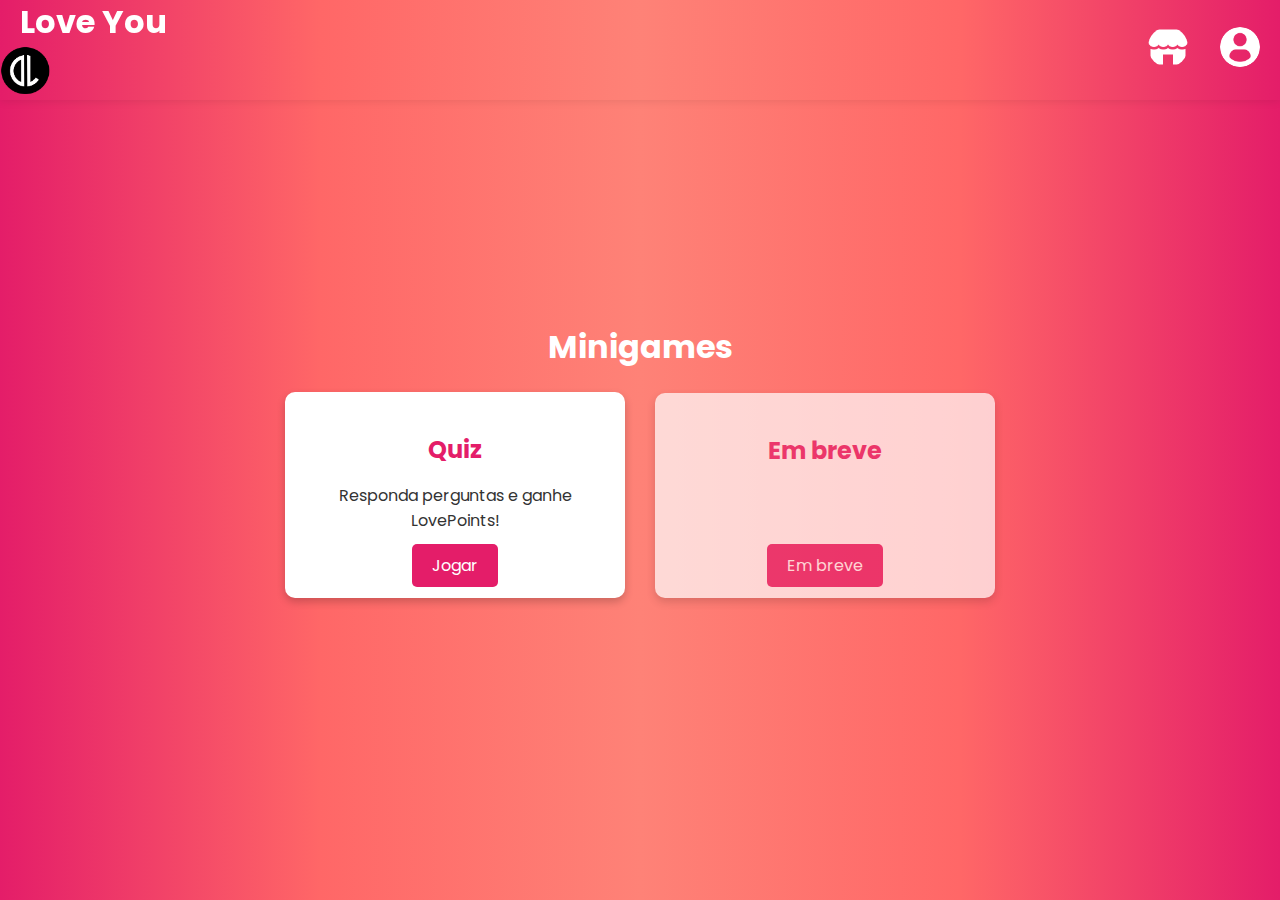
<file: como.html>
<!DOCTYPE html>
<html lang="en">
<head>
    <meta charset="UTF-8">
    <meta name="viewport" content="width=device-width, initial-scale=1.0">
    <title>Como Ganhar LovePoints</title>
    <link rel="stylesheet" href="./css/como.css">
</head>
<body>
    <header>
        <div class="logo">
            <a href="./index.html">
                <h1>Love You</h1>
                <a href="https://davidlucas.vercel.app" target="_blank">
                    <img src="assets/Logo-rounded.png" width="50" alt="">
                </a>
            </a>
        </div>
        <div class="profile-icon">
            <a class="loja" href="./loja.html">
                <img id="lojaNav" src="/assets/store.png" alt="Loja">
            </a>
            <a class="profile" href="profile.html">
                <img id="profile" src="/assets/profile-user.png" alt="Ícone de Perfil">
            </a>
        </div>
    </header>
    <div class="container">
        <h1>Minigames</h1>
        <div class="games">
            <div class="card">
                <h2>Quiz</h2>
                <p>Responda perguntas e ganhe LovePoints!</p>
                <a href="quiz.html" class="button">Jogar</a>
            </div>
            <div class="card" style="opacity: 0.7;">
                <h2>Em breve</h2>
                </br>
                </br>
                </br>
                <a class="breve">Em breve</a>
            </div>
        </div>
    </div>
</body>
</html>
</file>
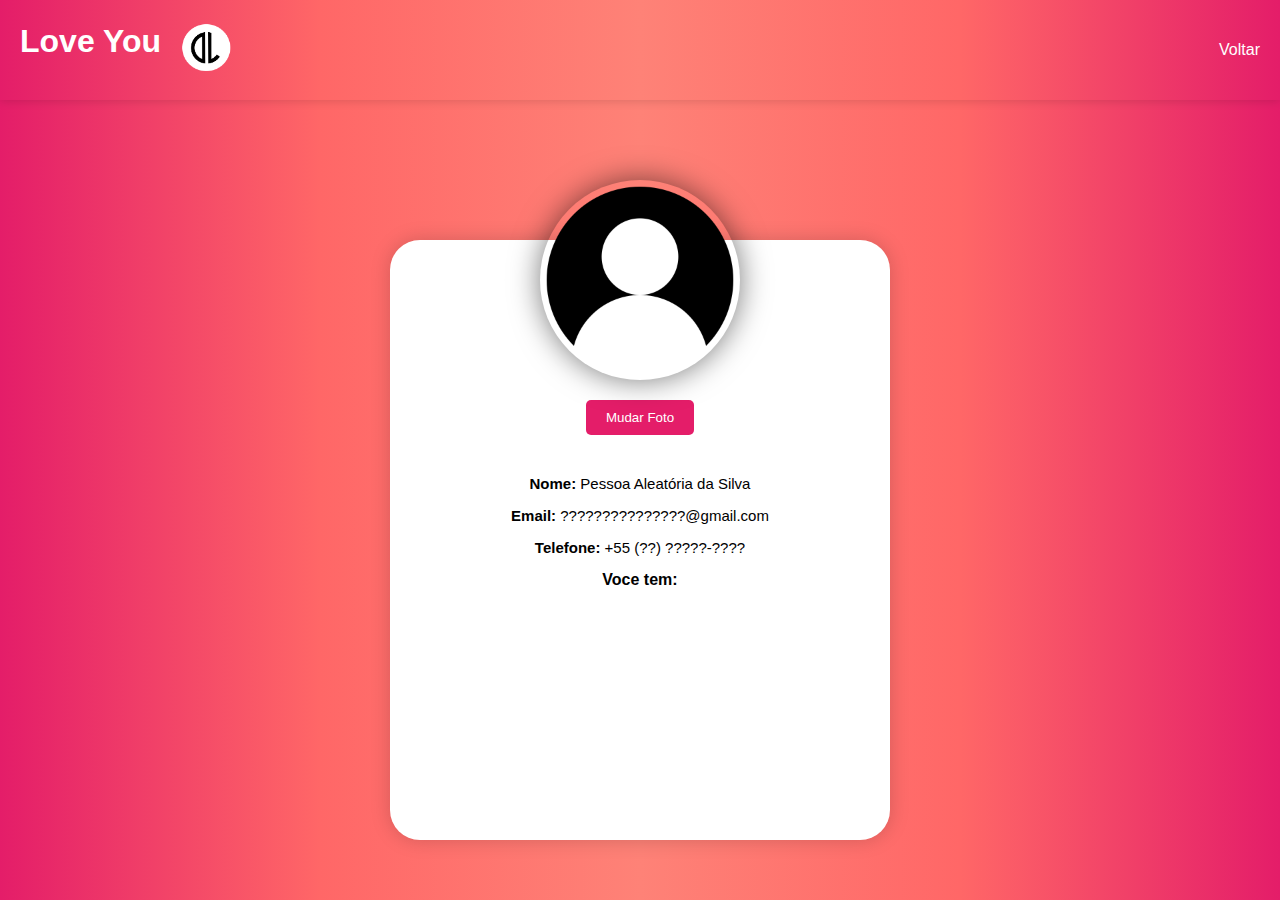
<file: profile.html>
<!DOCTYPE html>
<html lang="pt-BR">
<head>
    <meta charset="UTF-8">
    <meta name="viewport" content="width=device-width, initial-scale=1.0">
    <meta http-equiv="Content-Security-Policy" content="default-src 'self'; img-src 'self' data:; style-src 'self' https://fonts.googleapis.com; font-src 'self' https://fonts.gstatic.com; connect-src 'self' https://backendlogindl.vercel.app;">
    <title>Perfil</title>
    <link rel="stylesheet" href="./css/profile.css">
    <link href="https://fonts.googleapis.com/css2?family=Roboto:wght@400;700&amp;display=swap" rel="stylesheet">
</head>
<body>
    <header>
        <div class="logo">
            <a href="./index.html">
                <h1>Love You</h1>
                <a href="https://davidlucas.vercel.app" target="_blank">
                    <img src="assets/Logo-rounded.png" width="50" alt="">
                </a>
            </a>
        </div>
        <div class="voltar">
            <a href="loja.html">
                <p>Voltar</p>
            </a>
        </div>
    </header>
    <main>
        <div class="fundo">
            <section class="profile-info">
                <div class="foto">
                    <input type="file" id="fileInput" class="fileInput">
                    <img id="profileImage" src="assets/profile.png" alt="Foto de Perfil">
                    <button id="changePhotoButton">Mudar Foto</button>
                </div>
                <div class="textos">
                    <p><strong>Nome: </strong>Pessoa Aleatória da Silva</p>
                    <p><strong>Email: </strong> ???????????????@gmail.com</p>
                    <p><strong>Telefone: </strong>+55 (??) ?????-????</p>
                    <div class="qtdpontos">
                        <strong>Voce tem:</strong>
                        <p class="points"></p>
                    </div>
                </div>
            </section>
        </div>
    </main>
    <script type="module" src="./scripts/profile.js" nonce="2726c7f26c"></script>
</body>
</html>
</file>
<file: css/como.css>
@import url('https://fonts.googleapis.com/css2?family=Poppins:ital,wght@0,100;0,200;0,300;0,400;0,500;0,600;0,700;0,800;0,900;1,100;1,200;1,300;1,400;1,500;1,600;1,700;1,800;1,900&display=swap');

* {
  font-family: "Poppins", sans-serif;
}

body {
  margin: 0;
  padding: 0;
  display: flex;
  justify-content: center;
  align-items: center;
  height: 100vh;
  background: linear-gradient(90deg, #e41d69, #ff6767, #fe8277,#ff6767, #e41d69) no-repeat;
}

header {
  position: fixed;
  display: flex;
  align-items: center;
  justify-content: space-between;
  top: 0;
  left: 0;
  width: 100%;
  height: 100px;
  z-index: 10;
  background: linear-gradient(90deg, #e41d69, #ff6767, #fe8277,#ff6767, #e41d69) no-repeat;
  box-shadow: 0 0 10px rgba(0, 0, 0, 0.1);
}

.logo h1 {
  margin: 0;
  margin-left: 20px;
  color: white;
  transition: 0.3s ease-in-out;
}

.logo h1:hover {
  opacity: 0.8;
}

.profile-icon {
  display: flex;
  align-items: center;
  gap: 2rem;
}

.profile-icon img {
  width: 40px;
  height: 40px;
  border-radius: 50%;
  cursor: pointer;
  filter: invert();
}

.profile-icon .profile {
  margin-right: 20px;
}

.home {
  position: fixed;
  background: linear-gradient(90deg, #e41d69, #ff6767, #fe8277,#ff6767, #e41d69) no-repeat;
  color: #fff;
  width: 100vw;
}

a {
  text-decoration: none;
}

.container {
  text-align: center;
}

h1 {
  color: white;
}

.card {
  background: white;
  border-radius: 10px;
  padding: 20px;
  box-shadow: 0 4px 8px rgba(0, 0, 0, 0.2);
  width: 300px;
  margin: auto;
}

.card h2 {
  color: #e41d69;
  margin-bottom: 10px;
}

.card p {
  color: #333;
  margin-bottom: 20px;
}

.button {
  background: #e41d69;
  color: white;
  padding: 10px 20px;
  text-decoration: none;
  border-radius: 5px;
  transition: background 0.3s ease;
}

.breve {
  background: #e41d69;
  color: white;
  padding: 10px 20px;
  text-decoration: none;
  border-radius: 5px;
  transition: background 0.3s ease;
}

.button:hover {
  background: #ff6767;
}

.games {
  display: flex;
  gap: 30px;
}

@keyframes gradientAnimation {
  0% { background-position: 0% 50%; }
  50% { background-position: 100% 50%; }
  100% { background-position: 0% 50%; }
}

/* Media Queries */
@media only screen and (min-width: 300px) and (max-width: 480px) {
    .logo h1 {
      font-size: 24px;
    }
  
    .profile-icon img {
      width: 35px;
      height: 35px;
    }
  
    .card {
      width: 70%;
      padding: 15px;
    }

    .games {
        display: grid;
    }
  
    .button, .breve {
      padding: 8px 15px;
      font-size: 0.9em;
    }
  }


/* iPads, tablets (481px - 768px) */
@media only screen and (min-width: 481px) and (max-width: 768px) {
  .logo h1 {
    font-size: 24px;
  }

  .profile-icon img {
    width: 35px;
    height: 35px;
  }

  .card {
    width: 70%;
    padding: 15px;
  }

  .button, .breve {
    padding: 8px 15px;
    font-size: 0.9em;
  }
}

/* Telas pequenas, laptops (769px - 1024px) */
@media only screen and (min-width: 769px) and (max-width: 1024px) {
  header {
    height: 90px;
  }

  .logo h1 {
    font-size: 28px;
  }

  .profile-icon img {
    width: 38px;
    height: 38px;
  }

  .card {
    width: 60%;
    padding: 18px;
  }

  .button, .breve {
    padding: 9px 18px;
    font-size: 1em;
  }
}

/* Desktops, telas grandes (1025px - 1200px) */
@media only screen and (min-width: 1025px) and (max-width: 1200px) {
  header {
    height: 100px;
  }

  .logo h1 {
    font-size: 32px;
  }

  .profile-icon img {
    width: 40px;
    height: 40px;
  }

  .card {
    width: 50%;
    padding: 20px;
  }

  .button, .breve {
    padding: 10px 20px;
    font-size: 1.1em;
  }
}
</file>
<file: css/profile.css>
@import url('https://fonts.googleapis.com/css2?family=Poppins:ital,wght@0,100;0,200;0,300;0,400;0,500;0,600;0,700;0,800;0,900;1,100;1,200;1,300;1,400;1,500;1,600;1,700;1,800;1,900&display=swap');

* {
    font-family: "Poppins", sans-serif;
}

body {
    margin: 0;
    padding: 0;
    overflow: hidden;
}

.fundo {
    background: linear-gradient(90deg, #e41d69, #ff6767, #fe8277,#ff6767, #e41d69) no-repeat;
    display: flex;
    justify-content: center;
    width: 100vw;
    height: 110%;
}

header {
    position: fixed;
    display: flex;
    align-items: center;
    justify-content: space-between;
    top: 0;
    left: 0;
    width: 100%;
    height: 100px;
    z-index: 10;
    animation: gradient 10s ease infinite;
    background: linear-gradient(90deg, #e41d69, #ff6767, #fe8277,#ff6767, #e41d69) no-repeat;
    background-size: 100% 100%;
    box-shadow: 0 0 10px rgba(0, 0, 0, 0.167);
}

.logo {
    display: flex;
  }
  
.logo h1, .logo img {
margin: 0;
margin-left: 20px;
color: white;
transition: 0.3s ease-in-out;
}

.logo img {
filter: invert();
}

.logo h1:hover, .logo img:hover {
opacity: 0.8;
}

.profile-icon img {
    width: 40px;
    height: 40px;
    border-radius: 50%;
    cursor: pointer;
}

main {
    position: fixed;
    display: grid;
    left: 50%;
    height: 100vh;
    transform: translateX(-50%);
}

.profile-info {
    background-color: white;
    align-items: start;
    justify-content: center;
    position: fixed;
    text-align: center;
    width: 500px;
    height: 600px;
    margin: 15rem 0;
    margin-bottom: 3rem;
    border-radius: 30px;
    box-shadow: 0 0 20px rgba(0, 0, 0, 0.178);
}

.profile-info h2 {
    margin-top: 0;
}

.profile-info img {
    position: relative;
    left: 50%;
    transform: translateX(-50%);
    margin-top: -60px;
    width: 40%;
    height: 43%;
    border-radius: 50%;
    box-shadow: 0 0 30px rgba(0, 0, 0, 0.527);
    display: block; /* Remove o espaço em branco abaixo da imagem */
    overflow: hidden;
}

.profile-info p {
    font-size: 15px;
}

.profile-info p:nth-last-child(4) {
    margin-top: 40px;
}

.voltar p {
    margin-right: 20px;
}

.voltar p, a {
    color: #fff;
    text-decoration: none;
}

.voltar p:hover {
    opacity: 0.8;
}

.fileInput {
    display: none;
}

#changePhotoButton {
    margin-top: 20px;
    padding: 10px 20px;
    border: none;
    background-color: #e41d69;
    color: white;
    border-radius: 5px;
    cursor: pointer;
}

#changePhotoButton:hover {
    background-color: #d81862;
}

@keyframes gradient {
    0% {
      background-position: 0 50%;
    }
    50% {
      background-position: 100% 50%;
    }
    100% {
      background-position: 0 50%;
    }
}

/* Media Queries */
@media screen and (max-width: 480px) {
    header {
        height: 100px;
    }
    .logo h1 {
        font-size: 24px;
        margin-left: 25px;
    }

    .profile-info img {
        width: 100px;
        height: 100px;
    }

    .profile-info {
        width: 70%;
        height: 64%;
        margin-bottom: 10px;
    }

    .profile-info p {
        font-size: 14px;
    }

    .textos{
        margin-top: 8rem;
    }
}

@media screen and (min-width: 481px) and (max-width: 768px) {
    header {
        height: 80px;
    }
    .logo h1 {
        font-size: 20px;
        margin-left: 15px;
    }
    .profile-icon img {
        width: 35px;
        height: 35px;
    }
    .profile-info {
        width: 80%;
        height: 65%;
    }
    .profile-info img {
        width: 120px;
        height: 120px;
    }
    .profile-info p {
        font-size: 14px;
    }
}

@media screen and (min-width: 769px) and (max-width: 1024px) {
    header {
        height: 80px;
    }
    .logo h1 {
        font-size: 24px;
        margin-left: 20px;
    }
    .profile-icon img {
        width: 35px;
        height: 35px;
    }
    .profile-info {
        width: 85%;
        height: 65%;
        display: flex;
        justify-content: space-between;
    }
    .profile-info img {
        width: 150px;
        height: 150px;
        left: 0;
        transform: translateX(0);
        margin-top: 0;
        box-shadow: none;
    }
    .profile-info p {
        position: relative;
        font-size: 16px;
        text-align: center;
    }
}

@media screen and (min-width: 1025px) and (max-width: 1200px) {
    header {
        height: 80px;
    }
    .logo h1 {
        font-size: 28px;
        margin-left: 20px;
    }
    .profile-icon img {
        width: 40px;
        height: 40px;
    }
    .profile-info {
        width: 60%;
        height: auto;
    }
    .profile-info img {
        width: 220px;
        height: 220px;
    }
    .profile-info p {
        font-size: 16px;
    }
}
</file>
